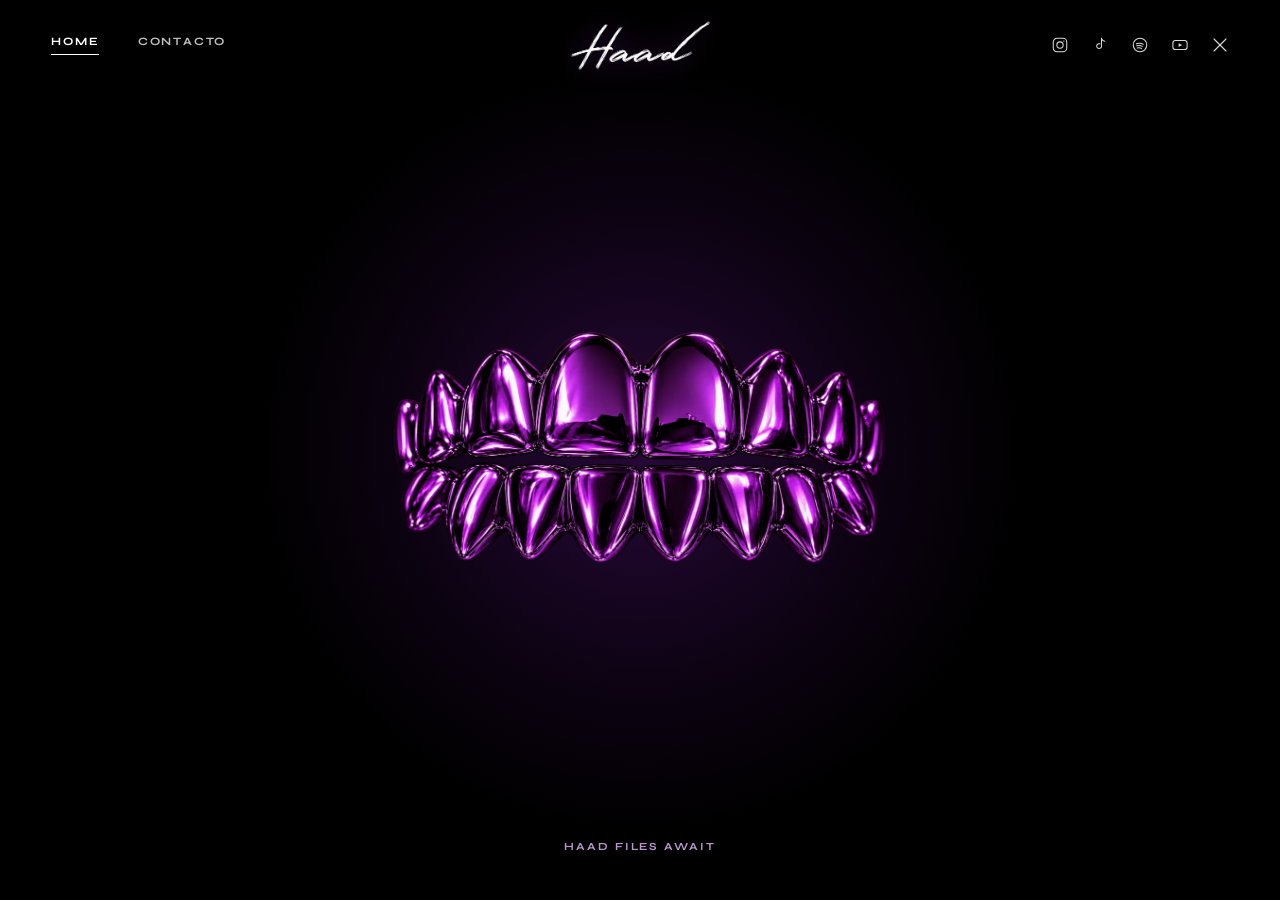
<file: index.html>
<!DOCTYPE html>
<html lang="es">
<head>
<meta charset="UTF-8">
<meta name="viewport" content="width=device-width, initial-scale=1.0, viewport-fit=cover">
<title>HAAD</title>
<link rel="preload" as="image" href="assets/grillz-closed.webp" type="image/webp" fetchpriority="high">
<link rel="stylesheet" href="css/style.css?v=13">
<link rel="preconnect" href="https://fonts.googleapis.com">
<link rel="preconnect" href="https://fonts.gstatic.com" crossorigin>
<link rel="stylesheet" href="https://fonts.googleapis.com/css2?family=Beau+Rivage&family=Cormorant+Garamond:wght@400;500;600&family=Space+Mono:wght@400;700&family=Syne:wght@600;700&display=swap" media="print" onload="this.media='all'">
<noscript><link rel="stylesheet" href="https://fonts.googleapis.com/css2?family=Beau+Rivage&family=Cormorant+Garamond:wght@400;500;600&family=Space+Mono:wght@400;700&family=Syne:wght@600;700&display=swap"></noscript>
<script>
  if (/(invite|recovery|confirmation|email_change)_token=/.test(location.hash)) {
    var idScript = document.createElement('script');
    idScript.src = 'https://identity.netlify.com/v1/netlify-identity-widget.js';
    idScript.onload = function () {
      window.netlifyIdentity.on('login', function () { window.netlifyIdentity.close(); });
    };
    document.head.appendChild(idScript);
  }
</script>
<script defer src="https://creatv-pulso.dacoloradog.workers.dev/p.js" data-sitio="haad"></script>
</head>
<body>

  <header class="topnav">
    <nav class="nav-left">
      <a href="#home" class="nav-link" data-nav="home">Home</a>
      <a href="#book" class="nav-link" data-nav="book">Contacto</a>
    </nav>
    <a class="logo" data-nav="home" href="#home"><img src="assets/logo.webp" alt="Haad"></a>
    <nav class="nav-right">
      <a class="icon-link" href="https://www.instagram.com/heyhaad/?hl=es" target="_blank" rel="noopener" aria-label="Instagram"><img src="assets/icons/instagram.svg" alt=""></a>
      <a class="icon-link" href="https://www.tiktok.com/@heyhaad" target="_blank" rel="noopener" aria-label="TikTok"><img src="assets/icons/tiktok.svg" alt=""></a>
      <a class="icon-link" href="https://open.spotify.com/intl-es/artist/2YnfXOwOUjmA9hHm2du6HE" target="_blank" rel="noopener" aria-label="Spotify"><img src="assets/icons/spotify.svg" alt=""></a>
      <a class="icon-link" href="https://www.youtube.com/@heyhaad" target="_blank" rel="noopener" aria-label="YouTube"><img src="assets/icons/youtube.svg" alt=""></a>
      <a class="icon-link" href="https://x.com/heyhaad" target="_blank" rel="noopener" aria-label="X"><img src="assets/icons/x.svg" alt=""></a>
    </nav>
  </header>
  <div class="nav-scrim"></div>

  <main id="stage">

    <section id="view-home" class="view active">
      <div class="grillz-wrap" id="grillzTrigger" role="button" tabindex="0" aria-label="Entrar al universo HAAD">
        <img class="grillz-img grillz-closed" src="assets/grillz-closed.webp" alt="HAAD grillz" fetchpriority="high">
        <img class="grillz-img grillz-open" data-src="assets/grillz-open.webp" alt="">
      </div>
      <div class="scroll-cue">
        <span>Haad files await</span>
      </div>
    </section>

    <section id="view-world" class="view">
      <div class="world-field" id="worldField">
        <button class="sticker" data-view="section-files"
          style="--x:18%; --y:26%; --mx:22%; --my:12%; --size:150px; --delay:0s; --dur:7.5s; --in-delay:.05s">
          <img data-src="assets/stickers/haad-files.webp" alt="">
          <span>Haad Files</span>
        </button>

        <button class="sticker" data-view="section-art"
          style="--x:50%; --y:42%; --mx:50%; --my:34%; --size:170px; --delay:1.1s; --dur:8.5s; --in-delay:.15s">
          <img data-src="assets/stickers/art.webp" alt="">
          <span>Art</span>
        </button>

        <button class="sticker" data-view="section-behind"
          style="--x:82%; --y:22%; --mx:78%; --my:14%; --size:150px; --delay:.6s; --dur:9s; --in-delay:.1s">
          <img data-src="assets/stickers/behind-the-art.webp" alt="">
          <span>Behind The Art</span>
        </button>

        <button class="sticker" data-view="section-diary"
          style="--x:16%; --y:70%; --mx:20%; --my:56%; --size:120px; --delay:1.8s; --dur:7s; --in-delay:.25s">
          <img data-src="assets/stickers/diary.webp" alt="">
          <span>Diary</span>
        </button>

        <button class="sticker" data-view="section-live"
          style="--x:46%; --y:80%; --mx:48%; --my:76%; --size:130px; --delay:1.4s; --dur:8s; --in-delay:.2s">
          <img data-src="assets/stickers/live.webp" alt="">
          <span>Live</span>
        </button>

        <button class="sticker" data-view="section-who"
          style="--x:80%; --y:72%; --mx:76%; --my:78%; --size:150px; --delay:.9s; --dur:9.5s; --in-delay:.3s">
          <img data-src="assets/stickers/who-is-haad.webp" alt="">
          <span>Who is Haad?</span>
        </button>
      </div>
    </section>

    <section id="section-files" class="view section-view section-view--desktop">
      <a href="#world" class="section-back" data-nav="world">&#8592; Back</a>

      <div class="retro-desktop">
        <button class="retro-icon" id="cdIcon" type="button">
          <span class="retro-icon-glyph">&#128191;</span>
          <span class="retro-icon-label">Haad Files</span>
        </button>

        <div class="retro-window" id="audioWindow" hidden>
          <div class="retro-titlebar">
            <span class="retro-titlebar-label"><span class="retro-titlebar-glyph">&#128191;</span> Haad Files</span>
            <div class="retro-winbtns">
              <button class="retro-winbtn" id="audioMinBtn" type="button" aria-label="Minimizar">&#8211;</button>
              <button class="retro-winbtn" id="audioCloseBtn" type="button" aria-label="Cerrar">&#10005;</button>
            </div>
          </div>

          <div class="retro-window-body">
            <div class="audio-now-playing">
              <button class="audio-playbtn" id="audioPlayBtn" type="button" aria-label="Reproducir">&#9654;</button>
              <div class="audio-now-info">
                <div class="audio-now-title" id="audioNowTitle">HAAD - Doble Intencion_v2.wav</div>
                <div class="audio-waveform" id="audioWaveform" aria-hidden="true"></div>
              </div>
            </div>

            <ul class="audio-filelist" id="audioFilelist">
              <li class="audio-file is-playing" tabindex="0" data-title="HAAD - Doble Intencion_v2.wav" data-size="4.1 MB" data-sc="https://soundcloud.com/heyhaad-music/doble-intencion">
                <span class="audio-file-name">HAAD - Doble Intencion_v2.wav</span>
                <span class="audio-file-size">4.1 MB</span>
              </li>
              <li class="audio-file" tabindex="0" data-title="HAAD - Kitty Kitty_visualizer_final.mp3" data-size="3.4 MB" data-sc="https://soundcloud.com/heyhaad-music/kitty-kitty">
                <span class="audio-file-name">HAAD - Kitty Kitty_visualizer_final.mp3</span>
                <span class="audio-file-size">3.4 MB</span>
              </li>
              <li class="audio-file" tabindex="0" data-title="HAAD - 3D_master.wav" data-size="5.8 MB" data-sc="https://soundcloud.com/heyhaad-music/3d">
                <span class="audio-file-name">HAAD - 3D_master.wav</span>
                <span class="audio-file-size">5.8 MB</span>
              </li>
              <li class="audio-file" tabindex="0" data-title="HAAD - Pegalo_master_ok.wav" data-size="5.0 MB" data-sc="https://soundcloud.com/heyhaad-music/pegalo">
                <span class="audio-file-name">HAAD - Pegalo_master_ok.wav</span>
                <span class="audio-file-size">5.0 MB</span>
              </li>
              <li class="audio-file" tabindex="0" data-title="HAAD - Psicologia_demo.mp3" data-size="3.6 MB" data-sc="https://soundcloud.com/heyhaad-music/psicologia">
                <span class="audio-file-name">HAAD - Psicologia_demo.mp3</span>
                <span class="audio-file-size">3.6 MB</span>
              </li>
              <li class="audio-file" tabindex="0" data-title="HAAD - Special Edition_v3.wav" data-size="4.8 MB" data-sc="https://soundcloud.com/heyhaad-music/special-edition">
                <span class="audio-file-name">HAAD - Special Edition_v3.wav</span>
                <span class="audio-file-size">4.8 MB</span>
              </li>
              <li class="audio-file" tabindex="0" data-title="HAAD - Codigos_final(1).mp3" data-size="4.2 MB" data-sc="https://soundcloud.com/heyhaad-music/codigos">
                <span class="audio-file-name">HAAD - Codigos_final(1).mp3</span>
                <span class="audio-file-size">4.2 MB</span>
              </li>
            </ul>
          </div>

          <div class="retro-statusbar"><span id="audioFileCount">7 archivos</span></div>
        </div>
      </div>

      <div class="retro-taskbar">
        <span class="retro-taskbar-brand">HAAD</span>
        <button class="retro-taskbar-item" id="audioTaskbarBtn" type="button" hidden>&#128191; Haad Files</button>
        <span class="retro-clock" id="retroClock">00:00</span>
      </div>

      <iframe id="scPlayer" class="sc-hidden-player" title="HAAD SoundCloud player"
        data-sc-src="https://w.soundcloud.com/player/?url=https%3A//soundcloud.com/heyhaad-music/doble-intencion&amp;auto_play=false&amp;hide_related=true&amp;show_comments=false&amp;show_user=false&amp;show_reposts=false&amp;show_teaser=false&amp;visual=false"
        frameborder="no" allow="autoplay"></iframe>
    </section>

    <section id="section-live" class="view section-view section-view--center">
      <a href="#world" class="section-back" data-nav="world">&#8592; Back</a>
      <h1 class="section-title section-title--huge">Coming Soon</h1>
    </section>

    <section id="section-behind" class="view section-view section-view--collage">
      <a href="#world" class="section-back" data-nav="world">&#8592; Back</a>
      <h1 class="section-title">Behind The Art</h1>
      <div class="video-collage">
        <div class="video-tile has-video">
          <video controls preload="none" data-poster="assets/videos/behind-the-art/thumbs/vlog-1.jpg">
            <source src="assets/videos/behind-the-art/vlog-1.mp4" type="video/mp4">
          </video>
          <div class="video-caption">Vlog 1 &mdash; Analizando nuestros traumas con autotune @mgl.angel.92</div>
        </div>
        <div class="video-tile has-video">
          <video controls preload="none" data-poster="assets/videos/behind-the-art/thumbs/vlog-2.jpg">
            <source src="assets/videos/behind-the-art/vlog-2.mp4" type="video/mp4">
          </video>
          <div class="video-caption">Vlog 2 &mdash; Creando con Haadsuuu en el estudio</div>
        </div>
        <div class="video-tile has-video">
          <video controls preload="none" data-poster="assets/videos/behind-the-art/thumbs/vlog-3.jpg">
            <source src="assets/videos/behind-the-art/vlog-3.mp4" type="video/mp4">
          </video>
          <div class="video-caption">Creando con @osmanmusic_ &mdash; &ldquo;Flaca&rdquo;</div>
        </div>
        <div class="video-tile has-video">
          <video controls preload="none" data-poster="assets/videos/behind-the-art/thumbs/vlog-4.jpg">
            <source src="assets/videos/behind-the-art/vlog-4.mp4" type="video/mp4">
          </video>
          <div class="video-caption">Vlog 4</div>
        </div>
        <div class="video-tile has-video">
          <video controls preload="none" data-poster="assets/videos/behind-the-art/thumbs/vlog-5.jpg">
            <source src="assets/videos/behind-the-art/vlog-5.mp4" type="video/mp4">
          </video>
          <div class="video-caption">Vlog 5 &mdash; P&eacute;galo</div>
        </div>
      </div>
    </section>

    <section id="section-art" class="view section-view section-view--wall">
      <a href="#world" class="section-back light" data-nav="world">&#8592; Back</a>
      <div class="wall-board wall-board--sparse">
        <div class="pinned pinned--photo" style="--x:28%; --y:36%; --mx:30%; --my:16%; --r:-6deg; --w:27%;"><div class="tape"></div><div class="photo-slot photo-slot--media"><video data-src="assets/pages/art/art-video-1.mp4" data-autoplay muted loop playsinline preload="none"></video></div></div>
        <div class="pinned pinned--photo" style="--x:66%; --y:32%; --mx:72%; --my:16%; --r:5deg; --w:25%;"><div class="tape"></div><div class="photo-slot photo-slot--media"><video data-src="assets/pages/art/art-video-2.mp4" data-autoplay muted loop playsinline preload="none"></video></div></div>
        <div class="pinned pinned--note" style="--x:47%; --y:62%; --my:38%; --r:-3deg; --w:34%;"><div class="tape"></div><div class="note-slot note-slot--poem">Una l&aacute;grima corre por mi cara, y mi pecho se siente vac&iacute;o, al parecer mi coraz&oacute;n est&aacute; roto, pero no es tu culpa, yo sola me lo romp&iacute; por pensar que podr&iacute;a existir una peque&ntilde;a posibilidad que me eligieras a m&iacute;, pero al final s&eacute; que no es as&iacute;.</div></div>
      </div>
    </section>

    <section id="section-diary" class="view section-view section-view--diary">
      <a href="#world" class="section-back light" data-nav="world">&#8592; Back</a>

      <div class="diary" id="diaryPage">
        <div class="win diary-titlebar">
          <span>&#128441; DIARY.EXE — HAAD'S PERSONAL INTERNET</span>
          <div class="diary-titlebar-right">
            <label class="crt-toggle"><input type="checkbox" id="crtToggle"> crt filter</label>
            <div class="player-dots"><i></i><i></i><i></i></div>
          </div>
        </div>

        <div class="diary-grid">

          <aside class="diary-col diary-col--left">
            <div class="win diary-brand">
              <img data-src="assets/stickers/diary.webp" alt="" class="diary-brand-icon">
              <div>
                <div class="diary-brand-title">DIARY&#9733;</div>
                <div class="diary-brand-sub">haad's personal internet</div>
              </div>
            </div>

            <div class="win">
              <div class="win-title">// menu</div>
              <ul class="diary-menu">
                <li class="active" data-target="panel-today">&#128193; today</li>
                <li data-target="panel-references">&#128193; references</li>
                <li data-target="panel-watched">&#128193; films</li>
                <li data-target="panel-songs">&#128193; music</li>
                <li data-target="panel-obsession">&#128193; obsessions</li>
                <li data-target="panel-random">&#128193; random</li>
              </ul>
            </div>

            <div class="win">
              <div class="win-title">// now playing</div>
              <div class="now-playing">
                <img data-src="assets/pages/diary/polaroid.png" alt="" class="now-playing-thumb">
                <div>
                  <div class="now-playing-title">Special Edition</div>
                  <div class="now-playing-sub">Haad</div>
                </div>
              </div>
              <div class="now-playing-bar"><span style="width:64%"></span></div>
              <div class="now-playing-time">2:18 / 3:24</div>
              <div class="now-playing-controls"><span>&#9198;</span><span>&#9208;</span><span>&#9197;</span></div>
            </div>

            <div class="win">
              <div class="win-title">// visitors</div>
              <div class="visitors-count">0002476</div>
              <div class="visitors-wave">▂▄▆▃▅▇▂▄▆▃▅▇▂</div>
              <div class="visitors-note">thanks for being here &#9825;</div>
            </div>

            <div class="win">
              <div class="win-title">// note.txt</div>
              <div class="note-txt" id="diaryNote">No soy Hey Haad</div>
            </div>
          </aside>

          <div class="diary-col diary-col--main">
            <div class="win" id="panel-today">
              <div class="win-title">// today's entry <span class="win-title-date" id="entryDate">MON SEP 15 2025 &middot; 08:47 PM</span></div>
              <div class="diary-entry">
                <img data-src="assets/pages/diary/polaroid.jpg" alt="" class="diary-polaroid" id="entryPhoto">
                <div id="entryText">
                  <p>Hoy fue un día pesado pero bonito. Entrené, escribí un poco, escuché ideas viejas y me di cuenta de cuánto he crecido.
                  A veces me siento agotada, pero sigo aquí, y eso ya es un logro. Quiero recordarme que todo esto también es parte del proceso,
                  que está bien sentirse rara, que la disciplina también es amor propio. Estoy construyendo la vida que siempre soñé y no es fácil,
                  pero qué chimba poder hacerla a mi manera. &#9825;</p>
                  <p>Mañana: café con el equipo de marketing, clase, y seguir con la canción nueva. <u>1% better</u>. Siempre.</p>
                </div>
                <p class="diary-sign" id="entrySign">— Haad &#9608;</p>
              </div>
            </div>

            <div class="win" id="panel-references">
              <div class="win-title">// references</div>
              <div class="tile-grid" id="referencesGrid">
                <img data-src="assets/pages/diary/ref-tattoo.jpg" alt="">
                <img data-src="assets/pages/diary/ref-eye.jpg" alt="">
                <img data-src="assets/pages/diary/ref-rabbit.jpg" alt="">
                <img data-src="assets/pages/diary/ref-text.jpg" alt="">
              </div>
            </div>

            <div class="win" id="panel-random">
              <div class="win-title">// random</div>
              <div class="tile-grid" id="randomGrid">
                <img data-src="assets/pages/diary/rand-cat.jpg" alt="">
                <img data-src="assets/pages/diary/rand-text.jpg" alt="">
                <img data-src="assets/pages/diary/rand-city.jpg" alt="">
                <img data-src="assets/pages/diary/rand-lips.jpg" alt="">
              </div>
            </div>
          </div>

          <aside class="diary-col diary-col--right">
            <div class="win" id="panel-obsession">
              <div class="win-title">// current obsession</div>
              <div class="obsession">
                <div class="obsession-title" id="obsessionName">Francesca Woodman</div>
                <div class="obsession-role" id="obsessionRole">(Fot&oacute;grafa)</div>
                <p class="obsession-desc" id="obsessionDesc">La fragilidad metaf&oacute;rica y escenarios.</p>
              </div>
            </div>

            <div class="win" id="panel-watched">
              <div class="win-title">// watched lately</div>
              <div class="watched-grid" id="watchedGrid">
                <div class="watched-tile"><span>Drive</span><small>2011</small></div>
                <div class="watched-tile"><span>The Idol</span><small>2023</small></div>
                <div class="watched-tile"><span>Lost Highway</span><small>1997</small></div>
                <div class="watched-tile"><span>Babygirl</span><small>2024</small></div>
              </div>
            </div>

            <div class="win" id="panel-songs">
              <div class="win-title">// songs on repeat</div>
              <ol class="songs-list" id="songsList">
                <li>Haad &ndash; Special Edition <span>&#9825;</span></li>
                <li>The Weeknd &ndash; What You Need <span>&#9825;</span></li>
                <li>Daft Punk &ndash; Get Lucky <span>&#9825;</span></li>
                <li>Feid &ndash; Que Vuelta Vox <span>&#9825;</span></li>
                <li>Robin Thicke &ndash; Blurred Lines ft. T.I., Pharrell <span>&#9825;</span></li>
              </ol>
            </div>

            <div class="win">
              <div class="win-title">// quotes</div>
              <div class="quotes" id="quotesBlock">
                <p>&#8220;A beautiful woman is a dangerous thing.&#8221;</p>
                <p>&#8220;Art should comfort the disturbed and disturb the comfortable.&#8221;</p>
                <p>&#8220;Same girl... different universe.&#8221;</p>
              </div>
            </div>
          </aside>

        </div>

        <div class="diary-footer">
          <span class="diary-start">&#9635; Start</span>
          <span>HAAD'S DIARY</span>
          <span>A MESS BUT A MASTERPIECE &#9825;</span>
        </div>
      </div>
    </section>

    <section id="section-who" class="view section-view section-view--image">
      <a href="#world" class="section-back" data-nav="world">&#8592; Back</a>
      <div class="image-viewer">
        <img data-src="assets/pages/who-is-haad-file.jpg" alt="Who is Haad — dossier">
      </div>
    </section>

    <section id="view-book" class="view section-view">
      <a href="#home" class="section-back" data-nav="home">&#8592; Back</a>
      <h1 class="section-title">Contacto</h1>
      <div class="book-form">
        <p class="section-copy" style="margin-bottom:0;">Para bookings e inquiries:</p>
        <a class="book-email" href="mailto:heyhaadbusiness@gmail.com">heyhaadbusiness@gmail.com</a>
      </div>
    </section>

  </main>

  <div class="portal-flash" id="portalFlash"></div>

  <script src="js/diary-loader.js"></script>
  <script src="js/main.js"></script>
</body>
</html>
</file>
<file: css/style.css>
:root {
  --black: #000000;
  --near-black: #050005;
  --white: #ffffff;
  --purple: #b026ff;
  --purple-bright: #d946ef;
  --purple-soft: #e9baff;
  --purple-deep: #3a0a52;
  --nav-h: 90px;
  --font-script: 'Beau Rivage', cursive;
  --font-serif: 'Cormorant Garamond', Georgia, serif;
  --font-nav: 'Syne', sans-serif;
}

* { box-sizing: border-box; }

html, body {
  margin: 0;
  padding: 0;
  width: 100%;
  height: 100%;
  background: var(--black);
  color: var(--white);
  font-family: var(--font-serif);
  overflow: hidden;
}

a { color: inherit; text-decoration: none; }
button { font-family: inherit; color: inherit; background: none; border: none; cursor: pointer; padding: 0; }
img { display: block; max-width: 100%; }

/* ---------- Top navigation (persistent) ---------- */
.topnav {
  position: fixed;
  top: 0; left: 0; right: 0;
  height: var(--nav-h);
  display: grid;
  grid-template-columns: 1fr auto 1fr;
  align-items: center;
  padding: 0 clamp(16px, 4vw, 56px);
  z-index: 500;
  pointer-events: none;
}
.topnav > * { pointer-events: auto; }

.nav-scrim {
  position: fixed;
  top: 0; left: 0; right: 0;
  height: calc(var(--nav-h) + 50px);
  background: linear-gradient(to bottom, rgba(0,0,0,0.78), rgba(0,0,0,0));
  z-index: 480;
  pointer-events: none;
}

.nav-left { display: flex; gap: clamp(14px, 3vw, 40px); justify-self: start; }
.logo { justify-self: center; }
.nav-right { justify-self: end; }
.nav-link {
  font-family: var(--font-nav);
  font-weight: 700;
  font-size: 0.7rem;
  letter-spacing: 0.16em;
  text-transform: uppercase;
  color: var(--white);
  opacity: 0.75;
  padding-bottom: 6px;
  border-bottom: 1px solid transparent;
  transition: opacity .3s ease, border-color .3s ease;
}
.nav-link:hover { opacity: 1; }
.nav-link.active { opacity: 1; border-color: var(--white); }

.logo {
  display: block;
  cursor: pointer;
}
.logo img {
  height: clamp(34px, 4.4vw, 52px);
  width: auto;
  filter: drop-shadow(0 0 14px rgba(176,38,255,0.35));
}

.nav-right { display: flex; align-items: center; gap: clamp(12px, 2vw, 22px); }
.icon-link {
  width: 18px; height: 18px;
  color: var(--white);
  opacity: 0.85;
  transition: opacity .25s ease, filter .25s ease;
}
.icon-link img { width: 100%; height: 100%; }
.icon-link:hover { opacity: 1; filter: drop-shadow(0 0 6px var(--purple)); }

/* ---------- Stage / views ---------- */
#stage {
  position: fixed;
  inset: 0;
  width: 100%;
  height: 100%;
}

.view {
  position: absolute;
  inset: 0;
  opacity: 0;
  visibility: hidden;
  pointer-events: none;
  transition: opacity .6s ease;
}
.view.active {
  opacity: 1;
  visibility: visible;
  pointer-events: auto;
}

/* ---------- Home view ---------- */
#view-home {
  display: flex;
  flex-direction: column;
  align-items: center;
  justify-content: center;
}

.grillz-wrap {
  position: relative;
  width: min(48vw, 520px);
  aspect-ratio: 1672 / 941;
  cursor: pointer;
  transition: transform .5s ease;
}
.grillz-wrap::before {
  content: '';
  position: absolute;
  width: 145%;
  aspect-ratio: 1;
  top: 50%;
  left: 50%;
  transform: translate(-50%, -50%);
  background: radial-gradient(circle, rgba(176,38,255,0.22) 0%, rgba(176,38,255,0.07) 45%, transparent 72%);
  z-index: -1;
  pointer-events: none;
  transition: opacity 1s ease;
}
.grillz-wrap.opening::before,
.grillz-wrap.sinking::before { opacity: 0; }
.grillz-wrap:hover { transform: scale(1.02); }

.grillz-img {
  position: absolute;
  inset: 0;
  width: 100%;
  height: 100%;
  object-fit: cover;
  object-position: center;
}
.grillz-open { display: none; opacity: 0; transform-origin: 50% 54%; }

.grillz-wrap.opening .grillz-closed {
  display: block;
  animation: closedDissolve .9s ease forwards;
}
.grillz-wrap.opening .grillz-open {
  display: block;
  animation: openDissolve 1s ease forwards .1s;
}
.grillz-wrap.sinking .grillz-open {
  animation: diveIntoMouth 1.1s cubic-bezier(.55,0,.85,1) forwards;
}
.grillz-wrap.sinking .grillz-closed { display: none; }

@keyframes closedDissolve {
  from { opacity: 1; filter: blur(0); }
  to   { opacity: 0; filter: blur(16px); }
}
@keyframes openDissolve {
  from { opacity: 0; filter: blur(14px); transform: scale(1.04); }
  to   { opacity: 1; filter: blur(0); transform: scale(1); }
}
@keyframes diveIntoMouth {
  0%   { opacity: 1; filter: blur(0); transform: scale(1) translateY(0); }
  55%  { opacity: 1; filter: blur(6px); transform: scale(2.6) translateY(5%); }
  100% { opacity: 0; filter: blur(34px); transform: scale(4.6) translateY(11%); }
}

.scroll-cue {
  position: absolute;
  bottom: clamp(28px, 5vh, 56px);
  left: 50%;
  transform: translateX(-50%);
  text-align: center;
  opacity: 0.8;
}
.scroll-cue span {
  font-family: var(--font-nav);
  font-weight: 700;
  font-size: 0.68rem;
  letter-spacing: 0.18em;
  text-transform: uppercase;
  color: var(--purple-soft);
}

/* ---------- Transition overlay (plain black, no color) ---------- */
.portal-flash {
  position: fixed;
  inset: 0;
  background: #000;
  z-index: 900;
  pointer-events: none;
  opacity: 0;
}
.portal-flash.grow {
  animation: blackFadeIn 1.1s ease-in forwards;
}
.portal-flash.shrink {
  animation: blackFadeOut .6s ease forwards;
}
@keyframes blackFadeIn {
  from { opacity: 0; }
  to   { opacity: 1; }
}
@keyframes blackFadeOut {
  from { opacity: 1; }
  to   { opacity: 0; }
}

/* ---------- World view ---------- */
.world-field {
  position: relative;
  width: 100%;
  height: 100%;
}

.sticker {
  position: absolute;
  left: var(--x);
  top: var(--y);
  width: var(--size);
  transform: translate(-50%, -50%);
  display: flex;
  flex-direction: column;
  align-items: center;
  gap: 10px;
  text-align: center;
  opacity: 0;
  animation:
    stickerIn .8s ease forwards var(--in-delay, 0s),
    floaty var(--dur, 8s) ease-in-out infinite var(--delay, 0s);
  animation-play-state: paused, paused;
}
.world-field.enter .sticker { animation-play-state: running, running; }

@keyframes stickerIn {
  from { opacity: 0; transform: translate(-50%, -50%) scale(0.85); }
  to   { opacity: 1; transform: translate(-50%, -50%) scale(1); }
}
@keyframes stickerInGrid {
  from { opacity: 0; transform: scale(0.85); }
  to   { opacity: 1; transform: scale(1); }
}
@keyframes floaty {
  0%, 100% { margin-top: 0px; }
  50% { margin-top: -14px; }
}

.sticker img {
  width: 100%;
  filter: drop-shadow(0 0 10px rgba(176,38,255,0.25));
  transition: filter .35s ease, transform .35s ease;
}
.sticker span {
  font-size: 0.68rem;
  letter-spacing: 0.24em;
  text-transform: uppercase;
  color: var(--white);
  opacity: 0.85;
  transition: opacity .3s ease, color .3s ease;
}
.sticker:hover img,
.sticker:focus-visible img {
  filter: drop-shadow(0 0 22px rgba(217,70,239,0.65));
  transform: scale(1.08);
}
.sticker:hover span,
.sticker:focus-visible span {
  opacity: 1;
  color: var(--purple-soft);
}

/* ---------- Section views ---------- */
.section-view {
  display: flex;
  flex-direction: column;
  align-items: center;
  justify-content: flex-start;
  padding: calc(var(--nav-h) + 56px) 6vw 60px;
  overflow-y: auto;
  min-height: 100%;
}

.section-back {
  position: absolute;
  z-index: 50;
  top: calc(var(--nav-h) + 4px);
  left: clamp(20px, 4vw, 56px);
  font-family: var(--font-nav);
  font-weight: 700;
  font-size: 0.66rem;
  letter-spacing: 0.14em;
  text-transform: uppercase;
  opacity: 0.65;
  transition: opacity .25s ease;
}
.section-back:hover { opacity: 1; color: var(--purple-soft); }

.section-title {
  font-family: var(--font-script);
  font-size: clamp(2.4rem, 6vw, 4.2rem);
  color: var(--white);
  margin: 0 0 18px;
  text-align: center;
  filter: drop-shadow(0 0 16px rgba(176,38,255,0.3));
}
.section-title--huge { font-size: clamp(3.4rem, 11vw, 7.5rem); margin: 0; }
.section-view--center { justify-content: center; }

.section-copy {
  max-width: 560px;
  text-align: center;
  font-size: 1.05rem;
  line-height: 1.7;
  color: rgba(255,255,255,0.75);
  margin: 0 0 40px;
}

.section-grid {
  display: flex;
  flex-wrap: wrap;
  gap: 18px;
  justify-content: center;
  max-width: 900px;
}
.section-slot {
  width: 160px;
  height: 160px;
  border: 1px solid rgba(255,255,255,0.18);
  display: flex;
  align-items: center;
  justify-content: center;
  font-size: 0.62rem;
  letter-spacing: 0.18em;
  text-transform: uppercase;
  color: rgba(255,255,255,0.4);
  text-align: center;
  padding: 12px;
  transition: border-color .3s ease, color .3s ease;
}
.section-slot:hover {
  border-color: var(--purple);
  color: var(--purple-soft);
}

.book-form {
  display: flex;
  flex-direction: column;
  gap: 22px;
  align-items: center;
}
.book-email {
  font-size: 1.1rem;
  letter-spacing: 0.08em;
  border-bottom: 1px solid rgba(255,255,255,0.4);
  padding-bottom: 6px;
  transition: color .3s ease, border-color .3s ease;
}
.book-email:hover { color: var(--purple-soft); border-color: var(--purple-soft); }

/* ---------- Image-only sections (Live, Diary, Who Is Haad) ---------- */
.section-view--image { justify-content: center; }
.image-viewer {
  max-width: min(94vw, 760px);
  max-height: 80vh;
  overflow: auto;
  border-radius: 6px;
  box-shadow: 0 0 60px rgba(176,38,255,0.18);
}
.image-viewer img {
  display: block;
  width: 100%;
  height: auto;
}

/* ---------- Haad Files: retro desktop + audio window ---------- */
.section-view--desktop {
  padding: 0;
  justify-content: flex-start;
  align-items: stretch;
  position: relative;
  background:
    radial-gradient(ellipse at 50% 0%, rgba(176,38,255,0.14), transparent 60%),
    var(--black);
}

.retro-desktop {
  position: absolute;
  inset: 0;
  padding: calc(var(--nav-h) + 20px) 20px 46px;
  font-family: var(--font-mono, 'Space Mono', monospace);
}

.retro-icon {
  display: flex;
  flex-direction: column;
  align-items: center;
  gap: 6px;
  width: 92px;
  padding: 8px 4px;
  border-radius: 4px;
  transition: background .15s ease;
}
.retro-icon:hover, .retro-icon:focus-visible { background: rgba(176,38,255,0.16); }
.retro-icon-glyph { font-size: 2.6rem; line-height: 1; filter: drop-shadow(0 4px 10px rgba(0,0,0,0.6)); }
.retro-icon-label {
  font-size: 0.66rem;
  color: #fff;
  text-align: center;
  text-shadow: 0 1px 3px rgba(0,0,0,0.9);
}

.retro-window {
  position: absolute;
  top: 50%;
  left: 50%;
  transform: translate(-50%, -50%);
  width: min(420px, 92vw);
  max-height: calc(100% - 20px);
  background: #cfcfd4;
  color: #14141a;
  border: 1px solid #050508;
  box-shadow: 3px 3px 0 rgba(0,0,0,0.55), 0 20px 60px rgba(0,0,0,0.5);
}
.retro-window:not([hidden]) { display: flex; flex-direction: column; }

.retro-titlebar {
  display: flex;
  align-items: center;
  justify-content: space-between;
  gap: 10px;
  padding: 6px 8px;
  background: linear-gradient(90deg, #3a0a52, #b026ff);
  color: #fff;
}
.retro-titlebar-label { display: flex; align-items: center; gap: 6px; font-size: 0.74rem; font-weight: 700; letter-spacing: 0.02em; }
.retro-titlebar-glyph { font-size: 0.95rem; }
.retro-winbtns { display: flex; gap: 4px; }
.retro-winbtn {
  width: 20px;
  height: 20px;
  display: grid;
  place-items: center;
  background: #cfcfd4;
  color: #14141a;
  border: 1px solid #050508;
  font-size: 0.7rem;
  line-height: 1;
}
.retro-winbtn:hover { background: #fff; }

.retro-window-body { padding: 12px; }

.audio-now-playing {
  display: flex;
  align-items: center;
  gap: 12px;
  background: #14141a;
  color: #fff;
  padding: 10px;
  margin-bottom: 10px;
  border: 1px solid #050508;
}
.audio-playbtn {
  flex-shrink: 0;
  width: 34px;
  height: 34px;
  display: grid;
  place-items: center;
  background: var(--purple);
  color: #fff;
  border-radius: 50%;
  font-size: 0.8rem;
}
.audio-playbtn:hover { background: var(--purple-bright); }
.audio-now-info { flex: 1; min-width: 0; }
.audio-now-title {
  font-size: 0.68rem;
  white-space: nowrap;
  overflow: hidden;
  text-overflow: ellipsis;
  margin-bottom: 6px;
  color: var(--purple-soft);
}
.audio-waveform {
  display: flex;
  align-items: flex-end;
  gap: 2px;
  height: 22px;
}
.audio-waveform .bar {
  flex: 1;
  min-width: 2px;
  background: rgba(233,186,255,0.35);
  height: 30%;
  transform-origin: bottom;
  transition: background .2s ease;
}
.audio-waveform.is-playing .bar {
  background: var(--purple-soft);
  animation: barBounce 900ms ease-in-out infinite;
  animation-play-state: running;
}
.audio-waveform:not(.is-playing) .bar { animation-play-state: paused; }
@keyframes barBounce {
  0%, 100% { transform: scaleY(0.4); }
  50% { transform: scaleY(1); }
}

.audio-filelist {
  list-style: none;
  margin: 0;
  padding: 0;
  max-height: 240px;
  overflow-y: auto;
  border: 1px solid #8a8a92;
  background: #e8e8ec;
}
.audio-file {
  display: flex;
  align-items: center;
  justify-content: space-between;
  gap: 10px;
  padding: 7px 9px;
  font-size: 0.68rem;
  border-bottom: 1px solid #c7c7cd;
  cursor: pointer;
}
.audio-file:last-child { border-bottom: none; }
.audio-file:hover { background: #d8d3e6; }
.audio-file.is-playing { background: var(--purple); color: #fff; }
.audio-file-name { flex: 1; min-width: 0; white-space: nowrap; overflow: hidden; text-overflow: ellipsis; }
.audio-file-size { flex-shrink: 0; opacity: 0.7; }

.retro-statusbar {
  padding: 5px 9px;
  font-size: 0.62rem;
  color: #3a3a42;
  border-top: 1px solid #8a8a92;
  background: #cfcfd4;
}

.retro-taskbar {
  position: absolute;
  left: 0; right: 0; bottom: 0;
  height: 40px;
  display: flex;
  align-items: center;
  gap: 10px;
  padding: 0 12px;
  background: #cfcfd4;
  border-top: 1px solid #050508;
  font-family: var(--font-mono, 'Space Mono', monospace);
  color: #14141a;
}
.retro-taskbar-brand {
  font-size: 0.72rem;
  font-weight: 700;
  padding: 5px 12px;
  background: linear-gradient(90deg, #3a0a52, #b026ff);
  color: #fff;
}
.retro-taskbar-item {
  font-size: 0.66rem;
  padding: 5px 10px;
  background: #a8a8b0;
  border: 1px solid #050508;
}
.retro-clock { margin-left: auto; font-size: 0.7rem; padding: 5px 10px; border: 1px solid #8a8a92; }

.sc-hidden-player {
  position: absolute;
  width: 1px;
  height: 1px;
  opacity: 0;
  pointer-events: none;
  border: 0;
}

/* ---------- Behind The Art: video collage ---------- */
.video-collage {
  display: grid;
  grid-template-columns: repeat(3, 1fr);
  align-items: start;
  gap: 10px;
  width: min(94vw, 980px);
}
.video-tile {
  aspect-ratio: 4/5;
  background: #0a0a0c;
  border: 1px solid rgba(255,255,255,0.08);
  display: flex;
  align-items: center;
  justify-content: center;
  transition: border-color .3s ease, background .3s ease;
}
.video-tile .play-glyph { color: rgba(255,255,255,0.25); font-size: 1rem; transition: color .3s ease; }
.video-tile:hover { border-color: var(--purple); background: #14040a; }
.video-tile:hover .play-glyph { color: var(--purple-soft); }

.video-tile.has-video {
  aspect-ratio: auto;
  flex-direction: column;
  align-items: stretch;
  justify-content: flex-start;
  padding: 0;
  overflow: hidden;
  cursor: default;
}
.video-tile.has-video video {
  width: 100%;
  aspect-ratio: 16/9;
  display: block;
  background: #000;
}
.video-caption {
  padding: 8px 10px;
  font-size: 0.66rem;
  letter-spacing: 0.02em;
  color: rgba(255,255,255,0.65);
  line-height: 1.4;
}
.video-tile--soon {
  flex-direction: column;
  gap: 6px;
}
.video-tile--soon span.soon-label {
  font-size: 0.58rem;
  letter-spacing: 0.18em;
  text-transform: uppercase;
  color: rgba(255,255,255,0.3);
}

/* ---------- Art: pinned wall board ---------- */
.section-view--wall { padding: 0; justify-content: flex-start; background: #ece7df; }
.wall-board {
  position: relative;
  width: 100%;
  min-height: 100vh;
  background:
    radial-gradient(circle at 20% 20%, rgba(0,0,0,0.03), transparent 40%),
    radial-gradient(circle at 80% 70%, rgba(0,0,0,0.03), transparent 40%),
    #ece7df;
}
.wall-board--sparse { min-height: 100%; }
.section-back.light {
  color: #1a1a1d;
  opacity: 0.75;
  top: calc(var(--nav-h) + 46px);
  background: rgba(236,231,223,0.85);
  padding: 4px 10px;
  border-radius: 3px;
}
.section-back.light:hover { opacity: 1; color: #5b0e86; }
.pinned {
  position: absolute;
  left: var(--x);
  top: var(--y);
  width: var(--w);
  min-width: 90px;
  transform: rotate(var(--r));
  transition: transform .3s ease, z-index 0s;
}
.pinned:hover { transform: rotate(0deg) scale(1.04); z-index: 10; }
.tape {
  position: absolute;
  top: -10px;
  left: 50%;
  transform: translateX(-50%) rotate(-3deg);
  width: 46px;
  height: 18px;
  background: rgba(255,255,240,0.55);
  box-shadow: 0 1px 2px rgba(0,0,0,0.15);
}
.photo-slot {
  width: 100%;
  aspect-ratio: 4/5;
  background: #fff;
  padding: 8px 8px 24px;
  box-shadow: 0 6px 16px rgba(0,0,0,0.18);
}
.photo-slot::after {
  content: '';
  display: block;
  width: 100%;
  height: 100%;
  background: repeating-linear-gradient(135deg, #ddd, #ddd 6px, #e8e8e8 6px, #e8e8e8 12px);
}
.photo-slot--media { overflow: hidden; }
.photo-slot--media::after { content: none; }
.photo-slot--media img,
.photo-slot--media video {
  width: 100%;
  height: 100%;
  object-fit: cover;
  display: block;
}
.note-slot {
  width: 100%;
  aspect-ratio: 4/5;
  background: #f4efe4;
  box-shadow: 0 6px 16px rgba(0,0,0,0.18);
  display: flex;
  align-items: center;
  justify-content: center;
  font-family: var(--font-script);
  font-size: 1.4rem;
  color: #6a6a72;
  text-transform: capitalize;
}
.note-slot--poem {
  aspect-ratio: auto;
  text-transform: none;
  align-items: flex-start;
  justify-content: flex-start;
  font-family: 'Cormorant Garamond', serif;
  font-style: italic;
  font-size: 0.98rem;
  line-height: 1.65;
  color: #4a4650;
  text-align: left;
  padding: 22px 20px;
}

/* ---------- Diary: Y2K personal-internet page ---------- */
.section-view--diary { padding: 0; justify-content: flex-start; align-items: stretch; }
.diary {
  width: 100%;
  min-height: 100vh;
  padding-top: calc(var(--nav-h) + 10px);
  font-family: 'Space Mono', 'Courier New', monospace;
  color: #241636;
  background:
    repeating-linear-gradient(0deg, rgba(0,0,0,0.035) 0px, rgba(0,0,0,0.035) 1px, transparent 1px, transparent 3px),
    linear-gradient(160deg, #ded2f0 0%, #c9b3e8 100%);
}
.diary.crt-on {
  filter: contrast(1.08) brightness(1.03) saturate(1.1);
}
.diary.crt-on .diary-grid::after {
  content: '';
  position: fixed;
  inset: 0;
  pointer-events: none;
  background: repeating-linear-gradient(0deg, rgba(0,0,0,0.12) 0px, transparent 1px, transparent 2px);
  mix-blend-mode: multiply;
  z-index: 5;
}

.win {
  background: #efe8f9;
  border: 1px solid #2c1640;
  box-shadow: 2px 2px 0 rgba(44,22,64,0.3);
  margin-bottom: 14px;
}
.win-title {
  background: linear-gradient(180deg, #5a3480, #2c1640);
  color: #f2e9ff;
  font-size: 0.68rem;
  letter-spacing: 0.06em;
  padding: 5px 10px;
  display: flex;
  justify-content: space-between;
  align-items: center;
}
.win-title-date { opacity: 0.7; font-size: 0.62rem; }

.win--pulse { animation: winPulse 1s ease; }
@keyframes winPulse {
  0% { box-shadow: 2px 2px 0 rgba(44,22,64,0.3), 0 0 0 3px rgba(90,52,128,0.6); }
  100% { box-shadow: 2px 2px 0 rgba(44,22,64,0.3), 0 0 0 3px rgba(90,52,128,0); }
}

.diary-titlebar {
  margin: 0 0 0;
  display: flex;
  align-items: center;
  justify-content: space-between;
  padding: 7px 16px;
  font-size: 0.7rem;
  letter-spacing: 0.05em;
  background: linear-gradient(180deg, #5a3480, #2c1640);
  color: #f2e9ff;
  border: none;
  box-shadow: none;
}
.diary-titlebar-right { display: flex; align-items: center; gap: 14px; }
.crt-toggle { font-size: 0.6rem; letter-spacing: 0.04em; opacity: 0.85; cursor: pointer; display: flex; align-items: center; gap: 4px; }

.diary-grid {
  display: grid;
  grid-template-columns: 210px 1fr 250px;
  gap: 16px;
  padding: 16px;
  align-items: start;
}
.diary-col { min-width: 0; }

.diary-brand { display: flex; align-items: center; gap: 10px; padding: 10px; box-shadow: 2px 2px 0 rgba(44,22,64,0.3); }
.diary-brand-icon { width: 42px; height: 42px; object-fit: contain; }
.diary-brand-title { font-family: var(--font-script); font-size: 1.3rem; color: #2c1640; line-height: 1; }
.diary-brand-sub { font-size: 0.58rem; letter-spacing: 0.05em; opacity: 0.7; }

.diary-menu { list-style: none; padding: 8px; font-size: 0.7rem; display: flex; flex-direction: column; gap: 4px; }
.diary-menu li { padding: 4px 6px; cursor: pointer; border-radius: 2px; }
.diary-menu li.active { background: #5a3480; color: #fff; }
.diary-menu li:not(.active):hover { background: rgba(90,52,128,0.15); }

.now-playing { display: flex; gap: 8px; padding: 8px 8px 0; align-items: center; }
.now-playing-thumb { width: 46px; height: 46px; object-fit: cover; border: 1px solid #2c1640; }
.now-playing-title { font-size: 0.72rem; font-weight: 700; }
.now-playing-sub { font-size: 0.62rem; opacity: 0.7; }
.now-playing-bar { height: 5px; background: #c9b3e8; margin: 8px; border: 1px solid #2c1640; }
.now-playing-bar span { display: block; height: 100%; background: #5a3480; }
.now-playing-time { font-size: 0.6rem; padding: 0 8px; opacity: 0.7; }
.now-playing-controls { display: flex; gap: 10px; padding: 6px 8px 10px; font-size: 0.85rem; }

.visitors-count { font-size: 1.3rem; font-weight: 700; padding: 8px 10px 0; letter-spacing: 0.08em; }
.visitors-wave { font-size: 0.6rem; padding: 4px 10px; opacity: 0.6; letter-spacing: 1px; }
.visitors-note { font-size: 0.62rem; padding: 0 10px 10px; opacity: 0.75; }

.note-txt { padding: 10px; font-size: 0.72rem; line-height: 1.5; }

.diary-entry { padding: 12px; position: relative; font-size: 0.78rem; line-height: 1.7; }
.diary-entry p { margin: 0 0 12px; }
.diary-sign { opacity: 0.7; }
.diary-polaroid {
  float: right;
  width: 130px;
  margin: 0 0 10px 14px;
  border: 6px solid #fff;
  border-bottom-width: 22px;
  box-shadow: 2px 3px 8px rgba(0,0,0,0.3);
  transform: rotate(3deg);
}

.tile-grid { display: grid; grid-template-columns: repeat(4, 1fr); gap: 2px; padding: 2px; }
.tile-grid img { width: 100%; aspect-ratio: 3/4; object-fit: cover; display: block; }

.obsession { padding: 10px; }
.obsession-title { font-size: 0.9rem; font-weight: 700; margin-bottom: 2px; }
.obsession-role { font-size: 0.62rem; opacity: 0.6; margin-bottom: 8px; }
.obsession-desc { font-size: 0.7rem; line-height: 1.5; opacity: 0.85; margin: 0; }
.obsession-list { list-style: none; font-size: 0.68rem; display: flex; flex-direction: column; gap: 3px; opacity: 0.85; }

.watched-grid { display: grid; grid-template-columns: repeat(2, 1fr); gap: 6px; padding: 10px; }
.watched-tile {
  background: linear-gradient(160deg, #5a3480, #2c1640);
  color: #f2e9ff;
  aspect-ratio: 3/4;
  display: flex;
  flex-direction: column;
  align-items: center;
  justify-content: center;
  text-align: center;
  font-size: 0.72rem;
  gap: 4px;
  padding: 6px;
}
.watched-tile small { opacity: 0.65; font-size: 0.6rem; }

.songs-list { padding: 10px 10px 10px 26px; font-size: 0.68rem; display: flex; flex-direction: column; gap: 5px; }
.songs-list span { opacity: 0.6; margin-left: 4px; }

.quotes { padding: 10px; font-size: 0.68rem; font-style: italic; display: flex; flex-direction: column; gap: 8px; opacity: 0.85; }
.quotes p { margin: 0; }

.diary-footer {
  display: flex;
  align-items: center;
  justify-content: space-between;
  gap: 10px;
  padding: 8px 16px;
  background: #2c1640;
  color: #f2e9ff;
  font-size: 0.62rem;
  letter-spacing: 0.05em;
}
.diary-start { background: #5a3480; padding: 3px 10px; border: 1px solid #f2e9ff44; }

/* ---------- Responsive ---------- */
@media (max-width: 760px) {
  :root { --nav-h: 76px; }
  .nav-left { gap: 14px; }
  .nav-link { font-size: 0.6rem; letter-spacing: 0.12em; }
  .grillz-wrap { width: 82vw; }

  #view-world { overflow-y: auto; }
  .world-field {
    display: grid;
    grid-template-columns: repeat(2, 1fr);
    gap: 36px 8px;
    align-content: start;
    justify-items: center;
    height: auto;
    min-height: 100%;
    padding: calc(var(--nav-h) + 28px) 16px 40px;
  }
  .sticker {
    position: static;
    left: auto; top: auto;
    width: min(var(--size), 38vw) !important;
    transform: none;
    animation: stickerInGrid .8s ease forwards var(--in-delay, 0s);
  }
  .sticker:hover, .sticker:focus-visible { transform: scale(1.06); }

  .section-copy { font-size: 0.95rem; }
  .section-slot { width: 42vw; height: 42vw; max-width: 160px; max-height: 160px; }
  .diary-grid { grid-template-columns: 1fr; }
  .diary-polaroid { width: 100px; }
  .yt-channel-header { flex-wrap: wrap; }
  .yt-avatar { width: 64px; height: 64px; }
  .yt-channel-info { padding-top: 12px; }
  .yt-subscribe { margin-top: 12px; }
  .yt-grid { grid-template-columns: repeat(2, 1fr); gap: 14px 10px; }
  .video-collage { grid-template-columns: repeat(2, 1fr); }
  .wall-board {
    display: flex;
    flex-direction: column;
    align-items: center;
    gap: 30px;
    padding: calc(var(--nav-h) + 28px) 20px 50px;
    min-height: auto !important;
  }
  .pinned {
    position: relative !important;
    top: auto !important;
    left: auto !important;
    width: 84% !important;
    max-width: 320px;
    transform: none !important;
  }
  .note-slot--poem { font-size: 0.92rem; padding: 20px 18px; }
}

@media (max-width: 420px) {
  .nav-left { gap: 10px; }
  .logo img { height: 30px; }
}
</file>
